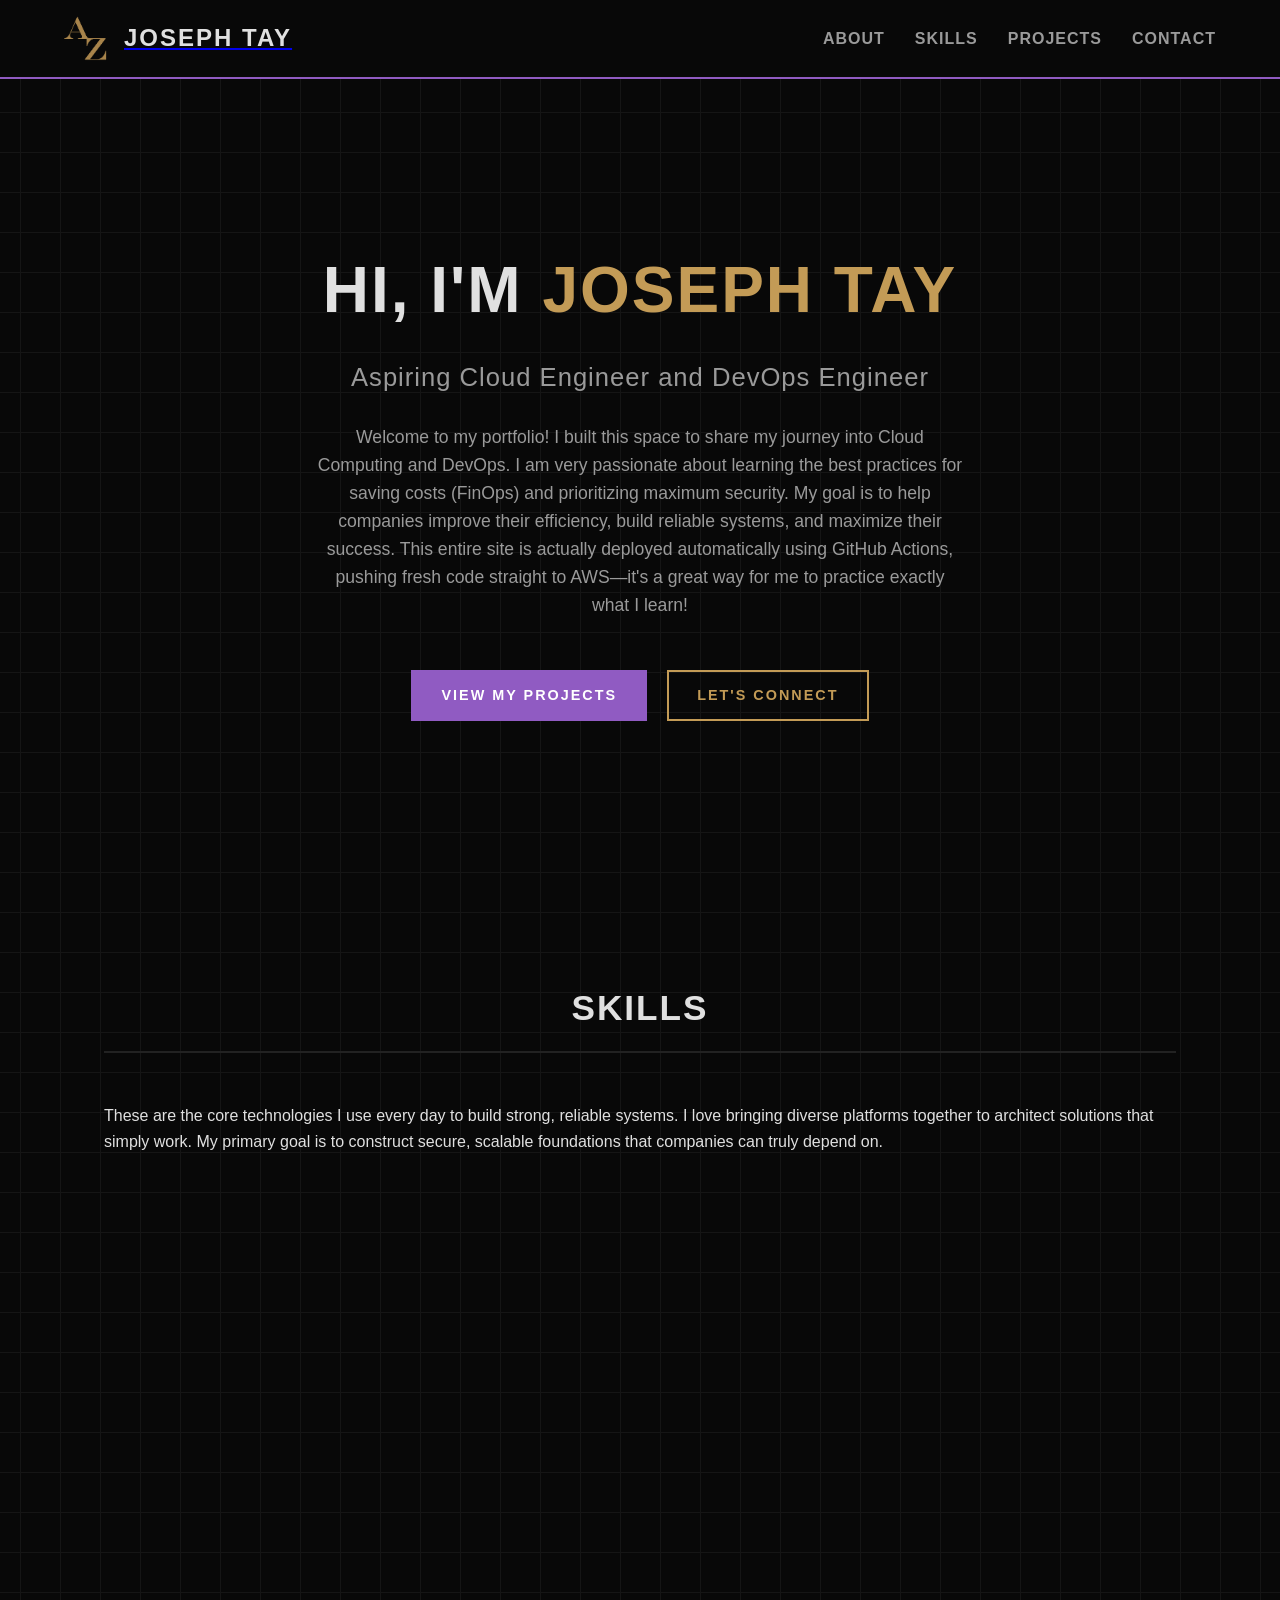
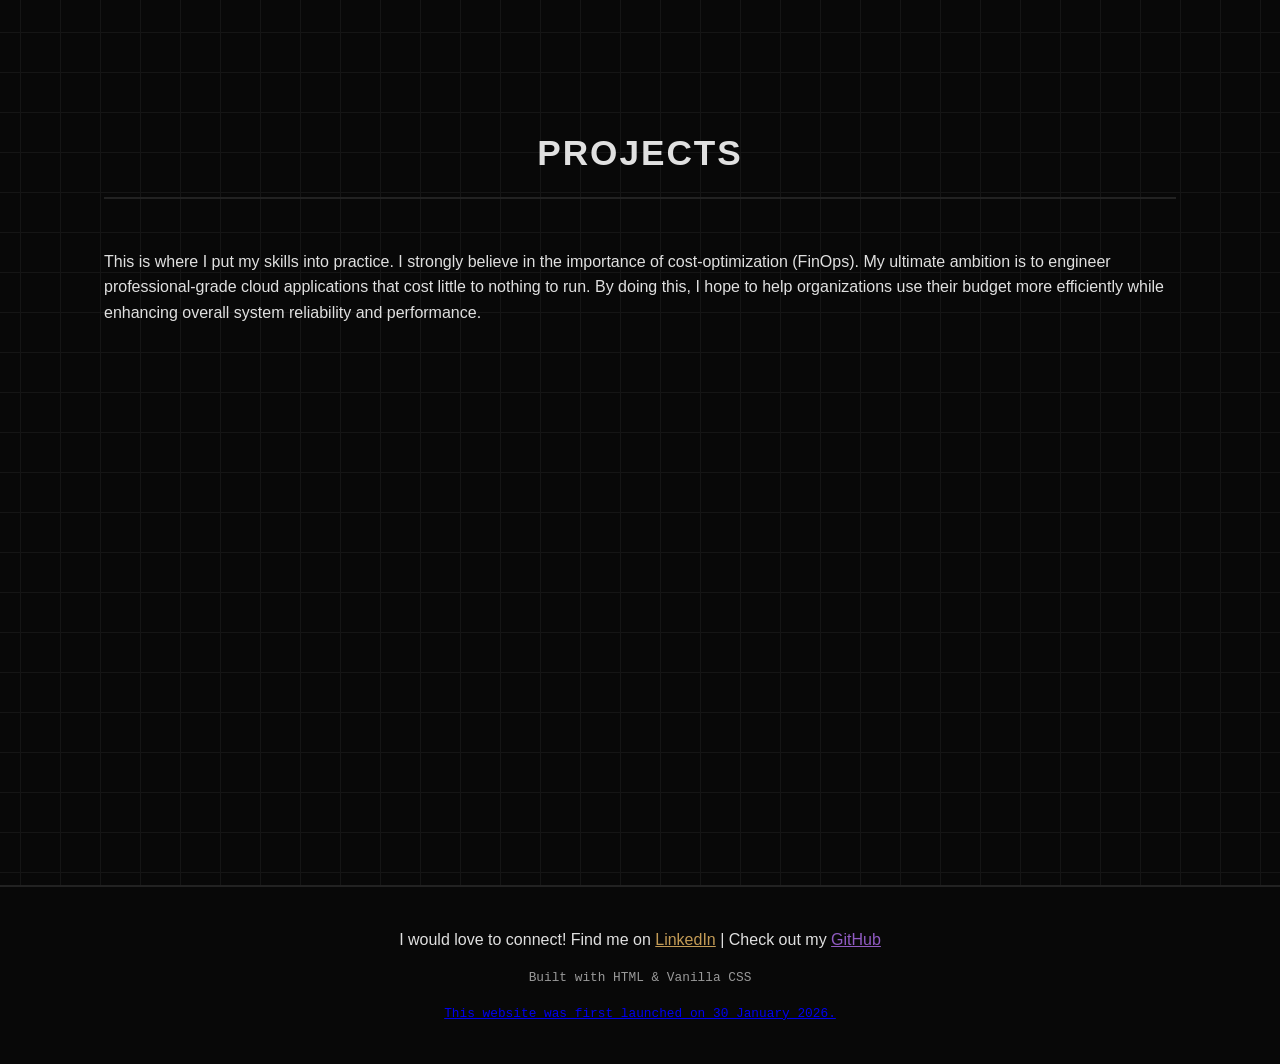
<file: index.html>
<!DOCTYPE html>
<html lang="en">

<head>
    <meta charset="UTF-8">
    <meta name="viewport" content="width=device-width, initial-scale=1.0">
    <title>Joseph Tay - Cloud Engineer & DevOps Portfolio</title>

    <!-- SEO Meta Tags -->
    <meta name="description"
        content="Joseph Tay's professional portfolio. Discover my journey into Cloud Computing, DevOps, AWS architecture, Terraform, and zero-cost serverless applications.">
    <meta name="keywords"
        content="Joseph Tay, Cloud Engineer, DevOps Engineer, AWS, Terraform, Docker, FinOps, Cloud Portfolio, Serverless, Automation">
    <meta name="author" content="Joseph Tay">

    <!-- Security Headers -->
    <meta http-equiv="Content-Security-Policy"
        content="default-src 'self'; script-src 'self'; style-src 'self' https://fonts.googleapis.com; font-src 'self' https://fonts.gstatic.com; img-src 'self' data:; connect-src 'none';">
    <meta http-equiv="X-Content-Type-Options" content="nosniff">
    <meta http-equiv="Referrer-Policy" content="strict-origin-when-cross-origin">

    <!-- Open Graph / Social -->
    <meta property="og:type" content="website">
    <meta property="og:title" content="Joseph Tay - Cloud Engineer & DevOps Portfolio">
    <meta property="og:description"
        content="Welcome to my professional portfolio. Discover my journey into Cloud Computing, DevOps, AWS, and zero cost architecture.">
    <meta property="og:site_name" content="Joseph Tay Portfolio">

    <!-- Twitter -->
    <meta name="twitter:card" content="summary_large_image">
    <meta name="twitter:title" content="Joseph Tay - Cloud Engineer Portfolio">
    <meta name="twitter:description"
        content="Explore my Cloud Engineering projects, AWS infrastructure, and Terraform deployments.">

    <link rel="icon" type="image/png" href="assets/AZ_Tay_Logo_New.png">
    <link href="https://fonts.googleapis.com/css2?family=Outfit:wght@300;400;600;700&display=swap" rel="stylesheet">
    <link rel="stylesheet" href="style.css">
</head>

<body>
    <header class="navbar">
        <a href="/" class="logo-container" style="text-decoration: none;">
            <img src="assets/AZ_Tay_Logo_New.png" alt="AZ Tay Logo" class="logo">
            <span class="logo-text">Joseph Tay</span>
        </a>
        <div class="menu-toggle" id="mobile-menu">
            <span class="bar"></span>
            <span class="bar"></span>
            <span class="bar"></span>
        </div>
        <nav>
            <ul class="nav-links" id="nav-links">
                <li><a href="#about" class="nav-item">About</a></li>
                <li><a href="#skills" class="nav-item">Skills</a></li>
                <li><a href="#projects" class="nav-item">Projects</a></li>
                <li><a href="https://www.linkedin.com/in/joseph-tay-az/" target="_blank" rel="noopener noreferrer"
                        class="nav-item">Contact</a>
                </li>
            </ul>
        </nav>
    </header>

    <main>
        <section id="about" class="hero">
            <h1>Hi, I'm <span class="accent-gold">Joseph Tay</span></h1>
            <h3>Aspiring Cloud Engineer and DevOps Engineer</h3>
            <p>Welcome to my portfolio! I built this space to share my journey into Cloud Computing and DevOps. I am
                very passionate about learning the best practices for saving costs (FinOps) and prioritizing maximum
                security.
                My goal is to help companies improve their efficiency, build reliable systems, and maximize their
                success. This entire site is actually deployed automatically using GitHub Actions, pushing fresh code
                straight to AWS—it's a great way for me to practice exactly what I learn!</p>
            <div class="btn-group">
                <a href="#projects" class="btn btn-primary">View My Projects</a>
                <a href="https://www.linkedin.com/in/joseph-tay-az/" target="_blank" rel="noopener noreferrer"
                    class="btn btn-secondary">Let's
                    Connect</a>
            </div>
        </section>

        <!-- SKILLS SECTION -->
        <section id="skills" class="content-section">
            <h2 class="section-title">Skills</h2>
            <p
                style="text-align: center; margin-bottom: 40px; color: var(--text-secondary); max-width: 800px; margin-left: auto; margin-right: auto;">
                These are the core technologies I use every day to build strong, reliable systems. I love bringing
                diverse platforms together to architect solutions that simply work. My primary goal is to construct
                secure, scalable foundations that companies can truly depend on.
            </p>
            <div class="skills-grid">
                <div class="skill-card hardware-box">
                    <div class="skill-icon">🔒</div>
                    <h3 class="skill-title">Security & Zero-Trust</h3>
                    <p class="skill-desc">I believe security should always come first. I love designing setups where
                        data stays safe by default, following strict "Zero-Trust" guidelines so you never have to worry
                        about the basics.</p>
                    <span class="badge badge-purple">FOUNDATION</span>
                </div>
                <div class="skill-card hardware-box">
                    <div class="skill-icon">⚙️</div>
                    <h3 class="skill-title">Infrastructure as Code (IaC)</h3>
                    <p class="skill-desc">I use Terraform to turn complex server setups into simple, readable code. This
                        means we can deploy entire systems with a single click, completely avoiding human errors and
                        saving tons of setup time.</p>
                    <span class="badge badge-gold">AUTOMATION</span>
                </div>
                <div class="skill-card hardware-box">
                    <div class="skill-icon" style="font-family: monospace; font-weight: bold;">>_</div>
                    <h3 class="skill-title">Linux & Automation</h3>
                    <p class="skill-desc">Linux is my primary engineering environment. I actively develop custom
                        Bash scripts to automate routine administrative tasks, like systematic backups and
                        environment provisioning. This saves a lot of time and lets me focus on solving more complex
                        problems instead of doing manual work.</p>
                    <span class="badge badge-grey">SYSTEMS</span>
                </div>
            </div>
        </section>

        <!-- PROJECTS SECTION -->
        <section id="projects" class="content-section">
            <h2 class="section-title">Projects</h2>
            <p
                style="text-align: center; margin-bottom: 40px; color: var(--text-secondary); max-width: 800px; margin-left: auto; margin-right: auto;">
                This is where I put my skills into practice. I strongly believe in the importance of cost-optimization
                (FinOps). My ultimate ambition is to engineer professional-grade cloud applications that cost little to
                nothing to run. By doing this, I hope to help organizations use their budget more efficiently while
                enhancing overall system reliability and performance.
            </p>
            <div class="projects-grid">
                <div class="project-card hardware-box cursor-pointer"
                    onclick="window.location.href='automatic-accountant-details.html'">
                    <span class="badge badge-gold" style="margin-top: 0; margin-bottom: 15px;">FINOPS</span>
                    <h3 class="project-title">The Automatic Accountant</h3>
                    <p class="project-desc">To solve the inefficiencies of manual data entry, I architected an
                        AWS-native solution to automate my calendar synchronization. Built using Docker and Terraform,
                        this serverless integration runs smoothly and reliably—entirely within the AWS Free Tier
                        limitations.</p>
                    <div class="tech-font" style="margin-top: 15px;">AWS | IaC</div>
                    <a href="automatic-accountant-details.html" class="btn btn-secondary"
                        style="margin-top: 20px; width: 100%; text-align: center;">Learn More &rarr;</a>
                </div>
                <div class="project-card hardware-box">
                    <span class="badge badge-purple" style="margin-top: 0; margin-bottom: 15px;">SYSTEMS</span>
                    <h3 class="project-title">Linux Automation Scripts</h3>
                    <p class="project-desc">A curated repository of personalized Bash scripts engineered to optimize my
                        workflow within Ubuntu. These scripts handle crucial background operations, like keeping
                        my local environment secure, properly backed up, and continually ready for action.</p>
                    <div class="tech-font" style="margin-top: 15px;">BASH | WSL</div>
                </div>
                <div class="project-card hardware-box">
                    <span class="badge badge-gold" style="margin-top: 0; margin-bottom: 15px;">DEVOPS</span>
                    <h3 class="project-title">Cloud Portfolio</h3>
                    <p class="project-desc">The infrastructure hosting this very portfolio. I configured a strong
                        continuous integration and continuous deployment (CI/CD) pipeline to guarantee that all source
                        code commits are automatically tested and published straight to AWS.</p>
                    <div class="tech-font" style="margin-top: 15px;">CI/CD | AWS</div>
                </div>
            </div>
        </section>
    </main>

    <footer>
        <p>I would love to connect! Find me on <a href="https://www.linkedin.com/in/joseph-tay-az/" target="_blank"
                rel="noopener noreferrer" class="accent-gold">LinkedIn</a> | Check out my <a
                href="https://github.com/galaxymeowaz" target="_blank" rel="noopener noreferrer"
                class="accent-purple">GitHub</a></p>
        <p class="footer-note">Built with HTML & Vanilla CSS</p>
        <p class="footer-note" style="margin-top: 5px;">
            <a href="assets/AZ_Tay_website_30_Jan_2026.png" target="_blank" rel="noopener noreferrer"
                style="color: var(--text-secondary); text-decoration: none; border-bottom: 1px dashed var(--text-secondary);">This
                website was first launched on 30 January 2026.</a>
        </p>
    </footer>

    <script src="script.js"></script>
</body>

</html>
</file>
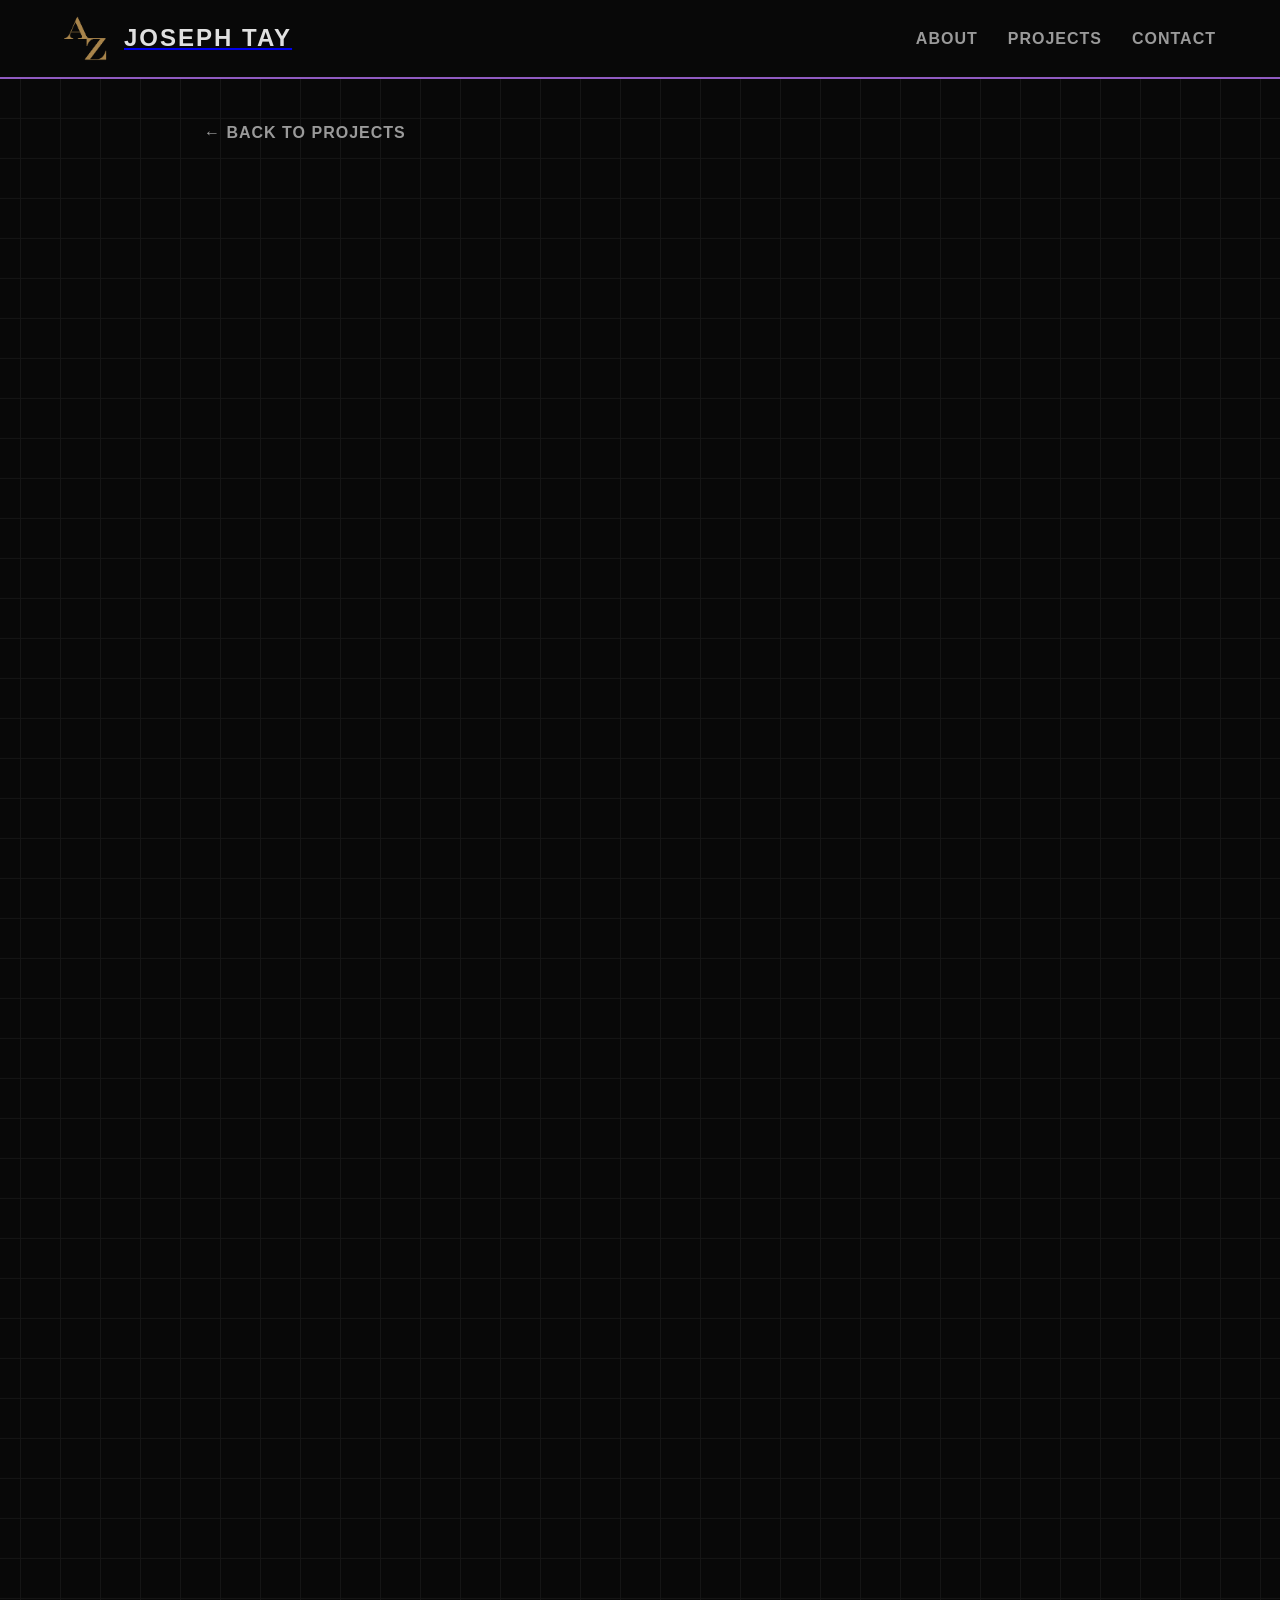
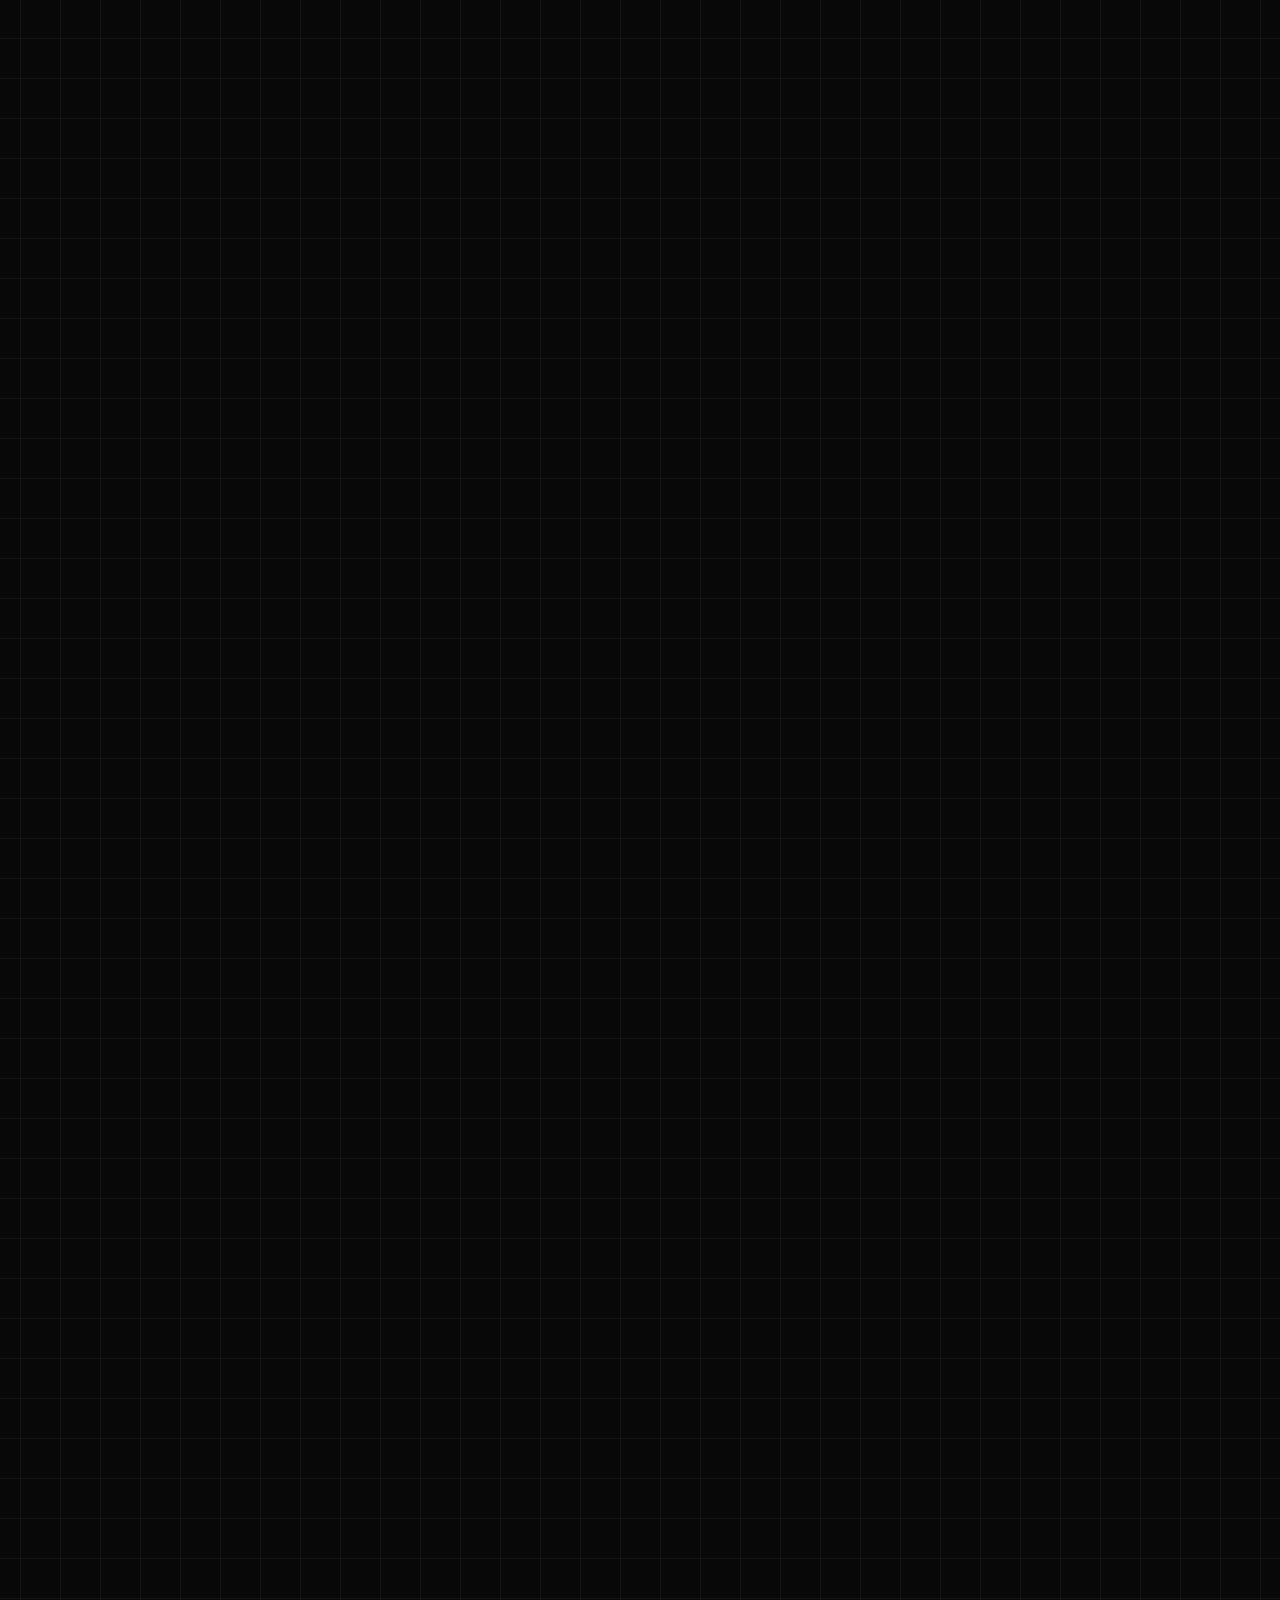
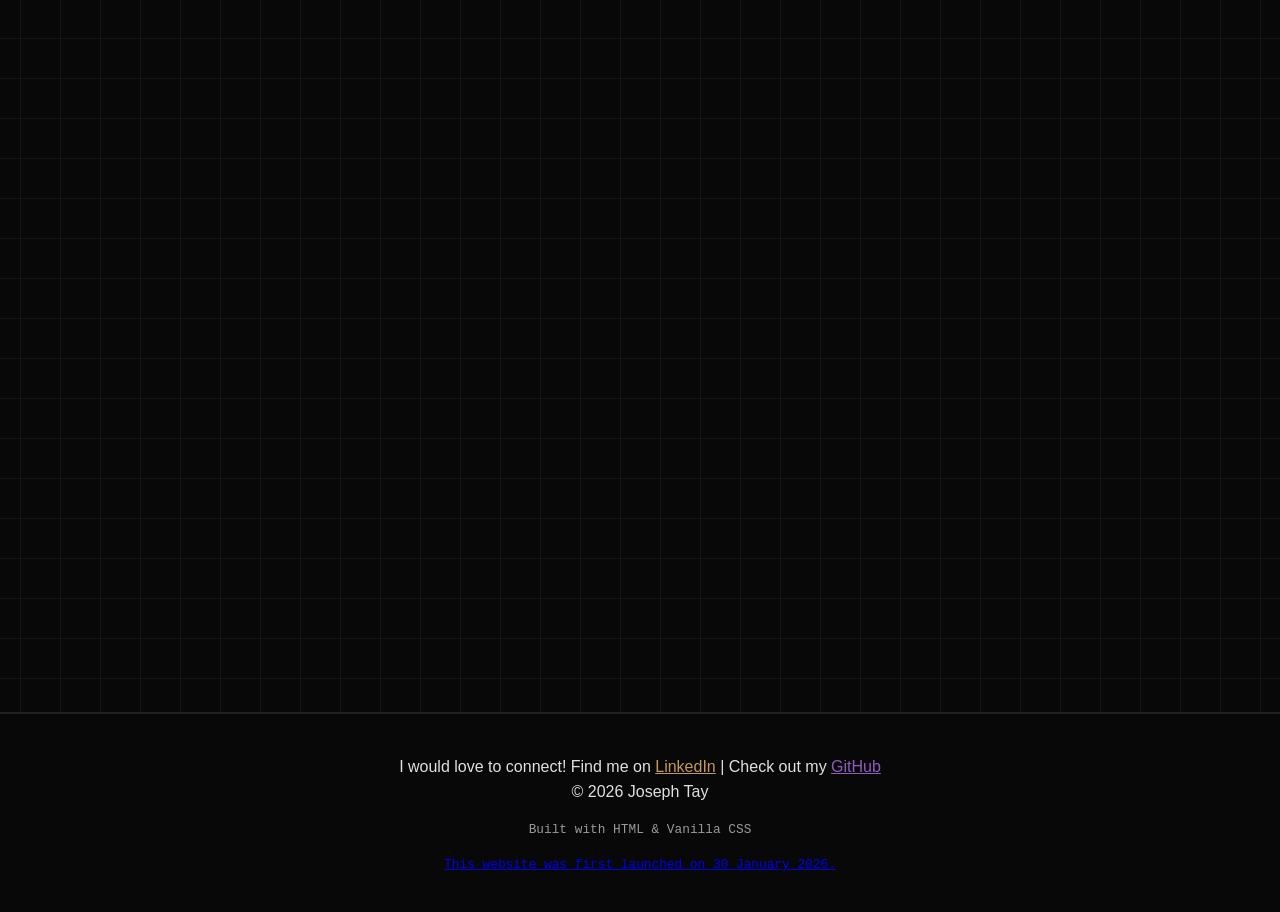
<file: automatic-accountant-details.html>
<!DOCTYPE html>
<html lang="en">

<head>
    <meta charset="UTF-8">
    <meta name="viewport" content="width=device-width, initial-scale=1.0">
    <title>The Automatic Accountant - Zero Cost AWS Data Pipeline</title>

    <!-- SEO Meta Tags -->
    <meta name="description"
        content="A fully serverless, zero-cost AWS data pipeline built with Terraform and Docker that automatically syncs Google Calendar to Google Sheets.">
    <meta name="keywords"
        content="AWS Lambda, Terraform, Infrastructure as Code, Docker, Python, Zero Trust Security, FinOps, Data Pipeline">
    <meta name="author" content="Joseph Tay">

    <!-- Security Headers -->
    <meta http-equiv="Content-Security-Policy"
        content="default-src 'self'; script-src 'self'; style-src 'self' https://fonts.googleapis.com; font-src 'self' https://fonts.gstatic.com; img-src 'self' data:; connect-src 'none';">
    <meta http-equiv="X-Content-Type-Options" content="nosniff">
    <meta http-equiv="Referrer-Policy" content="strict-origin-when-cross-origin">

    <!-- Open Graph / Social -->
    <meta property="og:type" content="article">
    <meta property="og:title" content="The Automatic Accountant - Zero Cost AWS Pipeline">
    <meta property="og:description"
        content="A fully serverless, zero-cost AWS data pipeline built with Terraform and Docker that automatically syncs Google Calendar to Google Sheets.">

    <link rel="icon" type="image/png" href="assets/AZ_Tay_Logo_New.png">
    <link href="https://fonts.googleapis.com/css2?family=Outfit:wght@300;400;600;700&display=swap" rel="stylesheet">
    <link rel="stylesheet" href="style.css">
</head>

<body>
    <header class="navbar">
        <a href="/" class="logo-container" style="text-decoration: none;">
            <img src="assets/AZ_Tay_Logo_New.png" alt="AZ Tay Logo" class="logo">
            <span class="logo-text">Joseph Tay</span>
        </a>
        <div class="menu-toggle" id="mobile-menu">
            <span class="bar"></span>
            <span class="bar"></span>
            <span class="bar"></span>
        </div>
        <nav>
            <ul class="nav-links" id="nav-links">
                <li><a href="/#about" class="nav-item">About</a></li>
                <li><a href="/#projects" class="nav-item">Projects</a></li>
                <li><a href="https://www.linkedin.com/in/joseph-tay-az/" target="_blank" rel="noopener noreferrer"
                        class="nav-item">Contact</a>
                </li>
            </ul>
        </nav>
    </header>

    <main class="details-page">
        <a href="/#projects" class="back-link">← Back to Projects</a>

        <div class="details-content" style="max-width: 1400px; width: 100%; margin: 0 auto;">

            <!-- Hero Header for Project -->
            <div class="hardware-box"
                style="padding: 40px; text-align: center; border-bottom: 3px solid var(--accent-gold); margin-bottom: 30px;">
                <span class="badge badge-gold" style="margin-bottom: 15px;">FINOPS & DEVOPS PROJECT</span>
                <h1 style="font-size: 3rem; text-transform: uppercase; letter-spacing: 2px; margin-bottom: 20px;">The
                    Automatic Accountant</h1>
                <p
                    style="font-size: 1.1rem; color: var(--text-secondary); max-width: 900px; margin: 0 auto; line-height: 1.8;">
                    I was spending too much time manually migrating my consulting appointments from Google Calendar to
                    Google Sheets. I originally planned to build this project on a Raspberry PI, but hardware prices
                    have
                    increased quite a bit. Plus, I wanted more hands-on experience working with Cloud projects
                    (specifically
                    learning how to work with Terraform and Docker). So, I decided to try building this pipeline using
                    AWS,
                    Lambda, Docker, Terraform, and Antigravity.
                </p>

                <div style="margin-top: 30px; display: flex; gap: 20px; justify-content: center; flex-wrap: wrap;">
                    <a href="https://github.com/galaxymeowaz/Cloud_Portfolio/tree/main/automatic-accountant/"
                        class="btn btn-secondary" target="_blank" rel="noopener noreferrer"
                        style="padding: 10px 20px;">View Repository</a>
                    <a href="automatic-accountant-setup.html" class="btn btn-primary" style="padding: 10px 20px;">Read
                        Setup Guide</a>
                </div>
            </div>

            <!-- 1-Column Grid for Motivation & Security stacked -->
            <div style="display: grid; grid-template-columns: 1fr; gap: 30px; margin-bottom: 30px;">

                <!-- Security Card -->
                <div class="hardware-box" style="padding: 30px;">
                    <h2
                        style="font-size: 1.5rem; color: var(--accent-purple); margin-bottom: 15px; border-bottom: 1px solid #333; padding-bottom: 10px;">
                        Security & Strategy</h2>
                    <p style="color: var(--text-secondary); line-height: 1.7;">
                        This is my very first major project. I tried hard to do my own research while also learning more
                        about strict zero-trust security principles. There might still be a few bugs, but I am crossing
                        my fingers there won't be!
                    </p>
                    <p style="color: var(--text-secondary); line-height: 1.7; margin-top: 15px;">
                        During the development process, I occasionally used AI as a research tool to help improve my
                        coding
                        efficiency. However, I made sure to actively learn the core concepts, especially regarding the
                        Cloud provisioning sections.
                        I allowed the AI to help write the bulk of the logic, but I tried my absolute best to study the
                        mechanics along the way.
                        I believe in using AI as a teacher, not as something to just do all the work for me.
                    </p>
                </div>

                <!-- FinOps Card -->
                <div class="hardware-box" style="padding: 30px;">
                    <h2
                        style="font-size: 1.5rem; color: var(--accent-gold); margin-bottom: 15px; border-bottom: 1px solid #333; padding-bottom: 10px;">
                        Zero-Cost Objective</h2>
                    <p style="color: var(--text-secondary); line-height: 1.7;">
                        While working on this pipeline, I was determined to keep it at zero cost since it's a personal
                        project. When I enter the job market, I want to be able to architect systems that save companies
                        as much money as possible while staying completely secure. Like I mentioned, there might still
                        be
                        some minor flaws as I am very new to this field, and I would gladly appreciate any feedback on
                        my approach!
                    </p>
                    <p style="color: var(--text-secondary); line-height: 1.7; margin-top: 15px;">
                        I structured everything securely using Terraform to provision the AWS resources (Lambda,
                        EventBridge, IAM, ECR, etc.) cleanly.
                    </p>
                </div>

            </div>

            <!-- Problems and Solutions Section -->
            <div class="hardware-box"
                style="padding: 40px; margin-bottom: 30px; border-left: 4px solid var(--accent-purple);">
                <h2
                    style="font-size: 2rem; margin-bottom: 20px; color: var(--text-primary); border-left: none; padding-left: 0;">
                    Problems Faced & the Best Practices</h2>
                <div style="color: var(--text-secondary); line-height: 1.7;">
                    <p>During the development of this serverless pipeline, I encountered several engineering challenges
                        that required strict adherence to AWS Cloud Best Practices to overcome completely:</p>

                    <h4 style="color: var(--accent-gold); margin-top: 25px; margin-bottom: 10px; font-size: 1.2rem;">1.
                        Authorization & Identity Management</h4>
                    <p><strong>The Challenge:</strong> Establishing a secure connection between my AWS automation and
                        Google APIs without hardcoding sensitive OAuth tokens directly into the application code.</p>
                    <p><strong>The Solution:</strong> I adopted the Principle of Least Privilege by isolating all Google
                        authentication tokens within the <strong>AWS Systems Manager Parameter Store</strong>. The
                        Lambda execution role was explicitly granted <code
                            style="color: var(--accent-purple);">ssm:GetParameter</code> access only to the exact
                        securely encrypted tokens it needed, ensuring zero credential leakage.</p>

                    <h4 style="color: var(--accent-gold); margin-top: 25px; margin-bottom: 10px; font-size: 1.2rem;">2.
                        Deployment Size Limitations</h4>
                    <p><strong>The Challenge:</strong> Standard AWS Lambda environments have a deployment package size
                        limit (50MB zipped), but the required Google API Python libraries exceeded this when bundled
                        traditionally.</p>
                    <p><strong>The Solution:</strong> Rather than forcing a massive zip file, I re-architected the
                        deployment strategy to use <strong>Docker Container Images via AWS ECR</strong>. By packaging
                        the runtime and all dependencies into a streamlined Docker container, I circumvented the layer
                        limits completely while also ensuring the environment remained identical between my local WSL
                        machine and the cloud.</p>

                    <h4 style="color: var(--accent-gold); margin-top: 25px; margin-bottom: 10px; font-size: 1.2rem;">3.
                        Cold Start & Zero-Cost Constraints</h4>
                    <p><strong>The Challenge:</strong> Guaranteeing the pipeline stayed entirely within the Free Tier
                        limits meant avoiding any always-on compute instances (like EC2 or RDS) that might accumulate
                        passive billing charges.</p>
                    <p><strong>The Solution:</strong> I transitioned strictly to a Serverless Event-Driven architecture
                        using <strong>AWS EventBridge</strong>. By triggering the execution via a serverless cron job,
                        compute power is only spun up exactly when my calendar needs synchronizing once a day, resulting
                        in absolute zero passive computational cost.</p>
                </div>
            </div>

            <!-- Terraform IaC Section Formatting -->
            <div class="hardware-box"
                style="padding: 40px; margin-bottom: 30px; border-left: 4px solid var(--accent-gold);">
                <h2 style="font-size: 2rem; margin-bottom: 20px;">Infrastructure as Code Documentation</h2>
                <div style="display: grid; grid-template-columns: 1fr; gap: 20px;">
                    <div style="color: var(--text-secondary); line-height: 1.7;">
                        <p>To ensure this deployment is completely reproducible with no manual clicks, I relied heavily
                            on Terraform to provision the cloud architecture. Terraform code is written in HashiCorp
                            Configuration Language (HCL),
                            which is highly declarative and easy to read.</p>
                        <p style="margin-top: 15px;">For instance, to trigger the AWS Lambda automatically every single
                            day, an AWS
                            EventBridge cron job is used. The proper way to code this connection requires
                            separating the timing schedule from the target mapping. The <code
                                style="color: var(--accent-purple);">aws_cloudwatch_event_rule</code> resource dictates
                            the execution time, while the <code
                                style="color: var(--accent-purple);">aws_cloudwatch_event_target</code> bonds that
                            schedule to our specific Lambda ARN. Finally, a strict Identity and Access Management (IAM)
                            <code style="color: var(--accent-purple);">aws_lambda_permission</code> block is required to
                            securely validate EventBridge's authority to actually invoke the function.
                        </p>
                    </div>

                    <pre
                        style="background: #080808; padding: 20px; border: 1px solid #333; overflow-x: auto; border-radius: 0; margin-top: 10px;"><code class="tech-font" style="color: #e0e0e0;"># --- EventBridge Target for Ledger Sync ---
resource "aws_cloudwatch_event_rule" "daily_ledger_sync" {
  name                = "daily_ledger_sync_rule"
  description         = "Trigger Ledger Sync Lambda daily"
  schedule_expression = "rate(1 day)"
}

resource "aws_cloudwatch_event_target" "ledger_sync_target" {
  rule      = aws_cloudwatch_event_rule.daily_ledger_sync.name
  target_id = "LedgerSyncLambdaTarget"
  arn       = aws_lambda_function.ledger_sync.arn
}

resource "aws_lambda_permission" "allow_eventbridge" {
  statement_id  = "AllowExecutionFromEventBridge"
  action        = "lambda:InvokeFunction"
  function_name = aws_lambda_function.ledger_sync.function_name
  principal     = "events.amazonaws.com"
  source_arn    = aws_cloudwatch_event_rule.daily_ledger_sync.arn
}</code></pre>
                </div>
            </div>

            <!-- Technologies Grid instead of just bullet points -->
            <div style="margin-bottom: 20px;">
                <h2 style="font-size: 1.8rem; text-align: center; margin-bottom: 30px; text-transform: uppercase;">
                    Technical Stack</h2>
                <div
                    style="display: grid; grid-template-columns: repeat(auto-fit, minmax(220px, 1fr)); gap: 20px; text-align: center;">
                    <div class="hardware-box" style="padding: 20px; border-bottom: 2px solid var(--accent-gold);">
                        <div style="font-size: 2rem; margin-bottom: 10px;">☁️</div>
                        <h4 style="color: var(--text-primary); text-transform: uppercase; letter-spacing: 1px;">Cloud
                            Environment</h4>
                        <p style="color: var(--text-secondary); font-size: 0.9rem; margin-top: 10px;" class="tech-font">
                            AWS Lambda<br>EventBridge, IAM<br>ECR, Cloudwatch</p>
                    </div>
                    <div class="hardware-box" style="padding: 20px; border-bottom: 2px solid var(--accent-purple);">
                        <div style="font-size: 2rem; margin-bottom: 10px;">🔒</div>
                        <h4 style="color: var(--text-primary); text-transform: uppercase; letter-spacing: 1px;">IaC &
                            Security</h4>
                        <p style="color: var(--text-secondary); font-size: 0.9rem; margin-top: 10px;" class="tech-font">
                            Terraform<br>tfsec</p>
                    </div>
                    <div class="hardware-box" style="padding: 20px; border-bottom: 2px solid var(--text-secondary);">
                        <div style="font-size: 2rem; margin-bottom: 10px;">📦</div>
                        <h4 style="color: var(--text-primary); text-transform: uppercase; letter-spacing: 1px;">Runtime
                        </h4>
                        <p style="color: var(--text-secondary); font-size: 0.9rem; margin-top: 10px;" class="tech-font">
                            Python 3.9<br>Docker</p>
                    </div>
                    <div class="hardware-box" style="padding: 20px; border-bottom: 2px solid var(--accent-gold);">
                        <div style="font-size: 2rem; margin-bottom: 10px;">🔌</div>
                        <h4 style="color: var(--text-primary); text-transform: uppercase; letter-spacing: 1px;">
                            Integrations (APIs)</h4>
                        <p style="color: var(--text-secondary); font-size: 0.9rem; margin-top: 10px;" class="tech-font">
                            Google Calendar REST<br>Google Sheets API</p>
                    </div>
                </div>
            </div>

        </div>
    </main>

    <footer>
        <p>I would love to connect! Find me on <a href="https://www.linkedin.com/in/joseph-tay-az/" target="_blank"
                rel="noopener noreferrer" class="accent-gold">LinkedIn</a> | Check out my <a
                href="https://github.com/galaxymeowaz" target="_blank" rel="noopener noreferrer"
                class="accent-purple">GitHub</a></p>
        <p>&copy; 2026 Joseph Tay</p>
        <p class="footer-note">Built with HTML & Vanilla CSS</p>
        <p class="footer-note" style="margin-top: 5px;">
            <a href="assets/AZ_Tay_website_30_Jan_2026.png" target="_blank" rel="noopener noreferrer"
                style="color: var(--text-secondary); text-decoration: none; border-bottom: 1px dashed var(--text-secondary);">This
                website was first launched on 30 January 2026.</a>
        </p>
    </footer>

    <script src="script.js"></script>
</body>

</html>
</file>
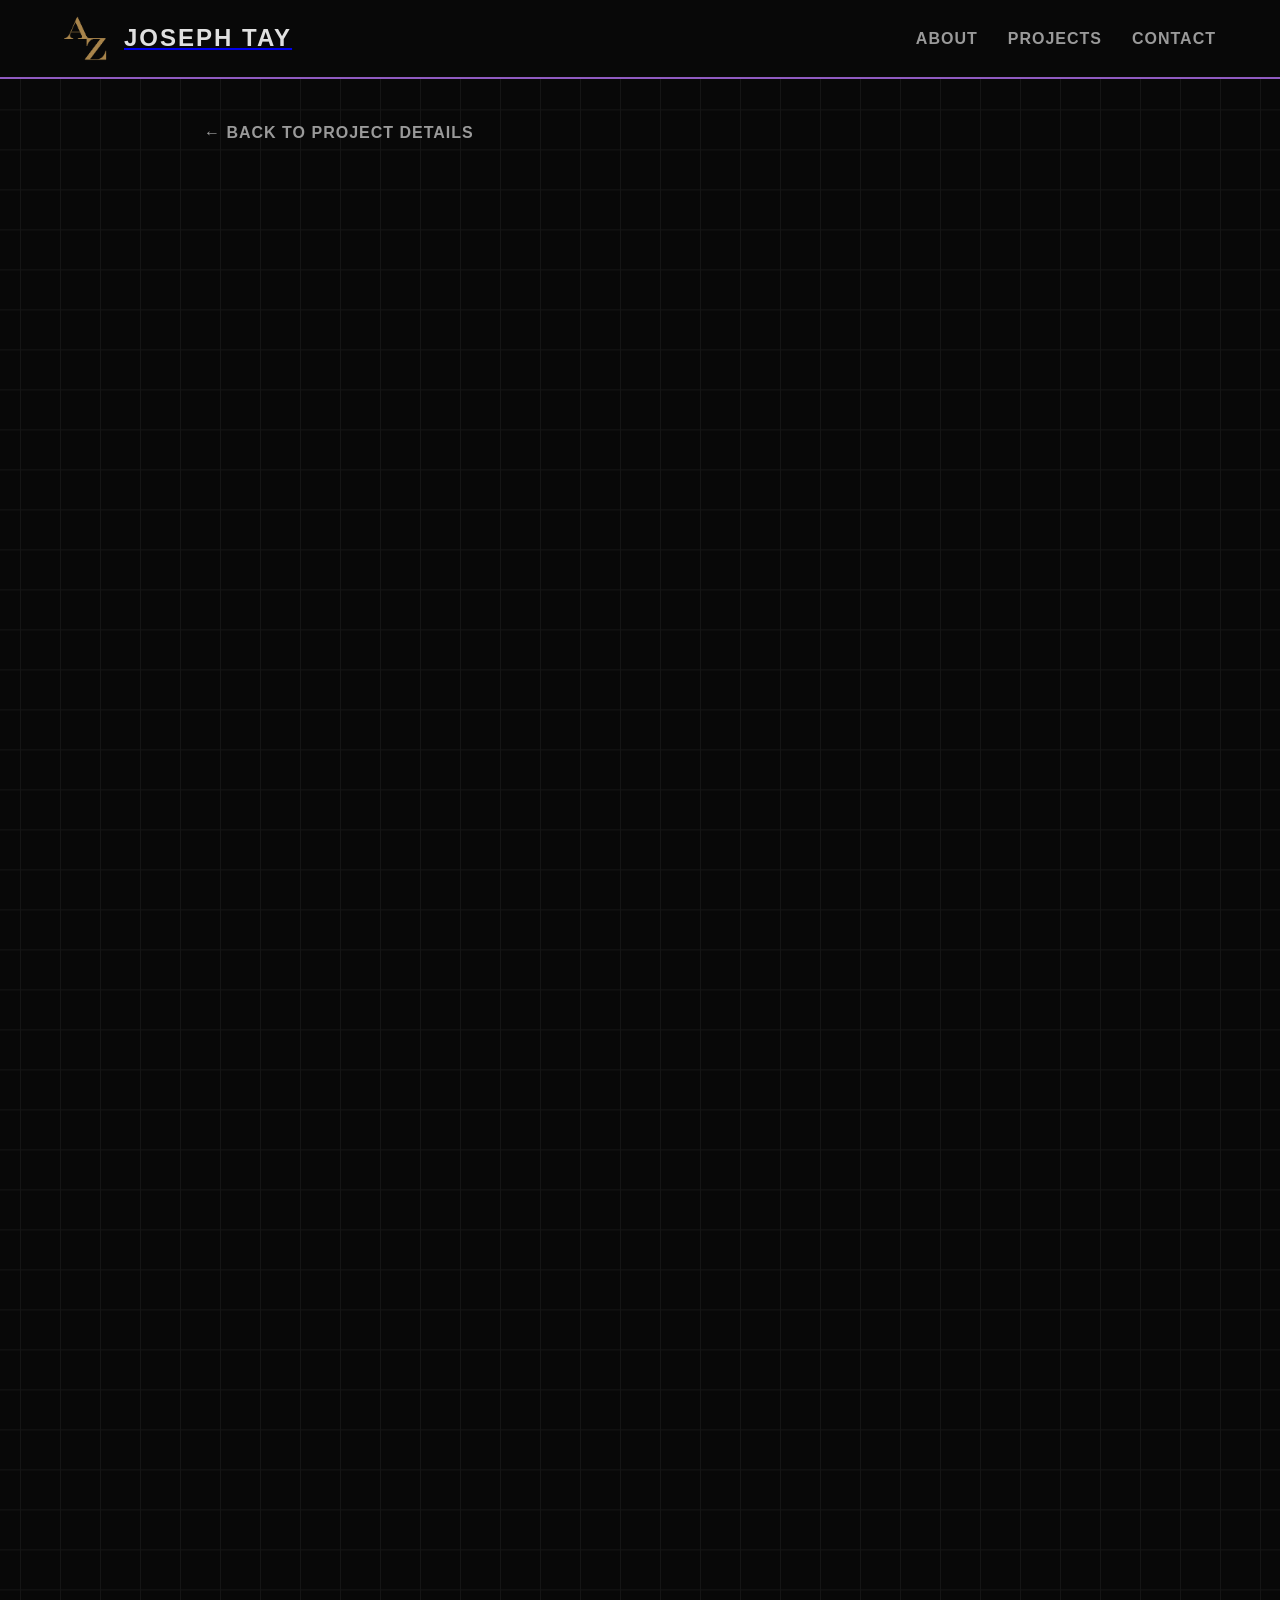
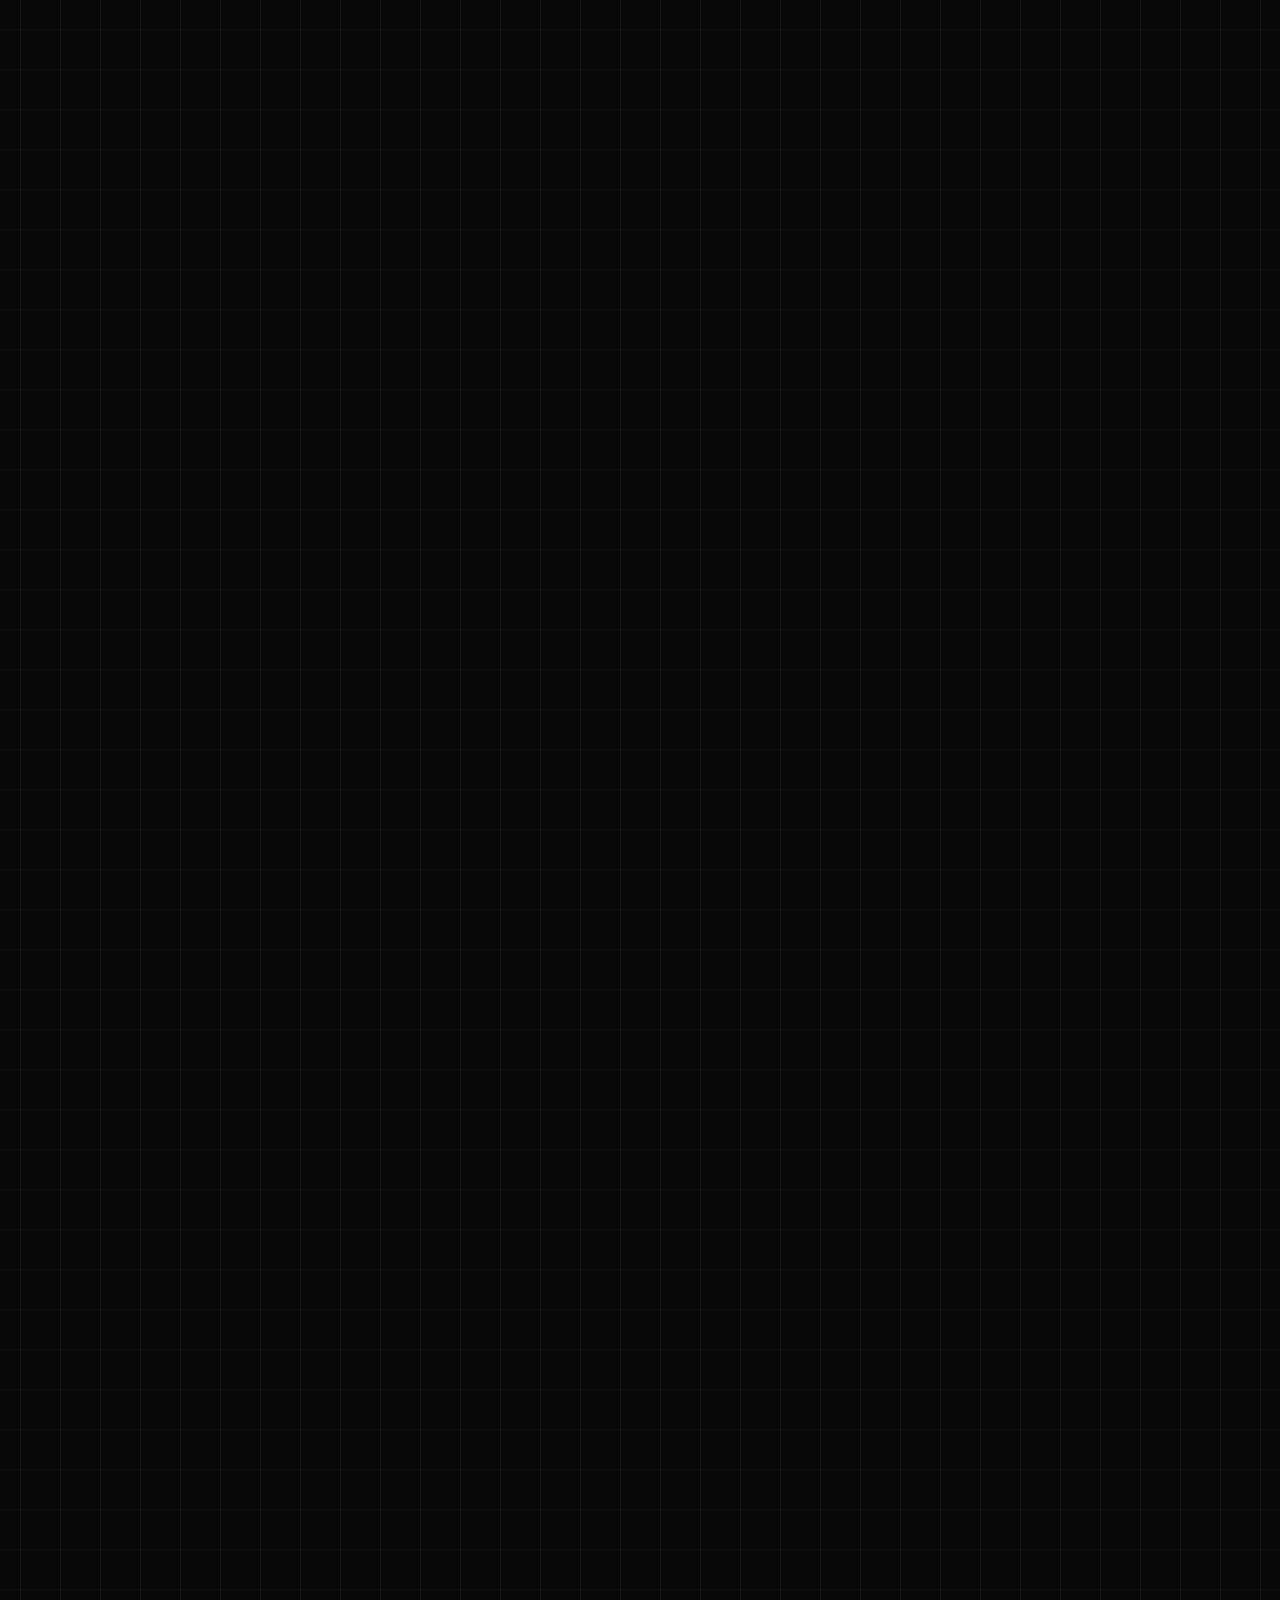
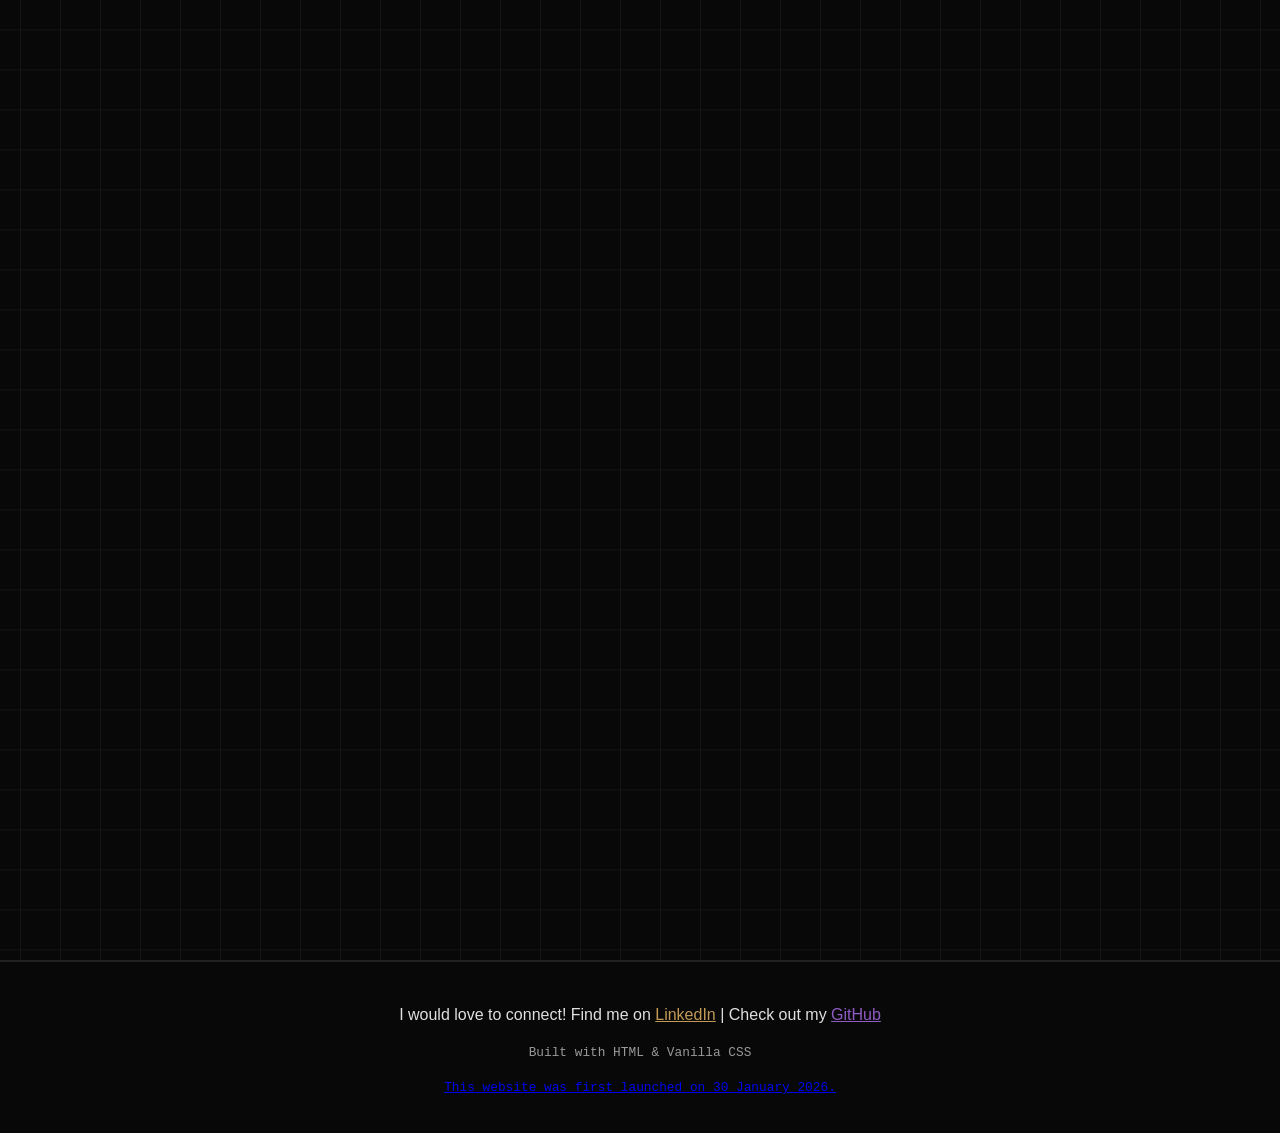
<file: automatic-accountant-setup.html>
<!DOCTYPE html>
<html lang="en">

<head>
    <meta charset="UTF-8">
    <meta name="viewport" content="width=device-width, initial-scale=1.0">
    <title>Automatic Accountant Setup - Cloud & DevOps FinOps Architecture</title>

    <!-- SEO Meta Tags -->
    <meta name="description"
        content="The ultimate setup guide for the Automatic Accountant zero-cost serverless architecture. Learn how to deploy AWS EventBridge, Lambda, and Terraform easily.">
    <meta name="keywords"
        content="AWS, Terraform Setup, Google Cloud, FinOps, Docker, Serverless Portfolio Project, Identity and Access Management">
    <meta name="author" content="Joseph Tay">

    <!-- Security Headers -->
    <meta http-equiv="Content-Security-Policy"
        content="default-src 'self'; script-src 'self'; style-src 'self' https://fonts.googleapis.com; font-src 'self' https://fonts.gstatic.com; img-src 'self' data:; connect-src 'none';">
    <meta http-equiv="X-Content-Type-Options" content="nosniff">
    <meta http-equiv="Referrer-Policy" content="strict-origin-when-cross-origin">

    <!-- Open Graph / Social -->
    <meta property="og:type" content="article">
    <meta property="og:title" content="Automatic Accountant Setup - Cloud & DevOps Architecture">
    <meta property="og:description"
        content="The ultimate setup guide for the Automatic Accountant zero-cost serverless architecture. Learn how to deploy AWS EventBridge, Lambda, and Terraform easily.">

    <link rel="icon" type="image/png" href="assets/AZ_Tay_Logo_New.png">
    <link href="https://fonts.googleapis.com/css2?family=Outfit:wght@300;400;600;700&display=swap" rel="stylesheet">
    <link rel="stylesheet" href="style.css">
</head>

<body>
    <header class="navbar">
        <a href="/" class="logo-container" style="text-decoration: none;">
            <img src="assets/AZ_Tay_Logo_New.png" alt="AZ Tay Logo" class="logo">
            <span class="logo-text">Joseph Tay</span>
        </a>
        <div class="menu-toggle" id="mobile-menu">
            <span class="bar"></span>
            <span class="bar"></span>
            <span class="bar"></span>
        </div>
        <nav>
            <ul class="nav-links" id="nav-links">
                <li><a href="/#about" class="nav-item">About</a></li>
                <li><a href="/#projects" class="nav-item">Projects</a></li>
                <li><a href="https://www.linkedin.com/in/joseph-tay-az/" target="_blank" rel="noopener noreferrer"
                        class="nav-item">Contact</a>
                </li>
            </ul>
        </nav>
    </header>

    <main class="details-page">
        <a href="automatic-accountant-details.html" class="back-link">← Back to Project Details</a>

        <div class="details-content hardware-box reveal-item" style="max-width: 900px;">
            <h1>Automatic Accountant: Ultimate Setup Guide</h1>
            <p style="font-size: 0.9rem; margin-top: -15px; margin-bottom: 30px;"><em>Created by Joseph Tay | Licensed
                    under the MIT License.</em></p>

            <p>This comprehensive guide serves as a manual for setting up the <strong>Automatic Accountant</strong>
                pipeline from scratch. When transitioning from a dummy test account to actual business accounts, follow
                these sequential steps to establish the required Cloud APIs, connect the environment variables, and
                deploy the infrastructure to AWS.</p>

            <h2>🛠️ Prerequisites</h2>
            <p>Before proceeding, ensure the following tools are present in your development environment:</p>
            <ol style="margin-bottom: 25px; padding-left: 20px; color: var(--text-secondary);">
                <li style="margin-bottom: 15px;"><strong>Python 3.9+:</strong> The core runtime language.</li>
                <li style="margin-bottom: 15px;"><strong>Docker:</strong> Containerizes the application for identical
                    local and cloud execution.</li>
                <li style="margin-bottom: 15px;"><strong>Terraform:</strong> Infrastructure as Code (IaC) tool utilized
                    to automatically provision cloud servers by reading the <code>main.tf</code> configuration.</li>
                <li style="margin-bottom: 15px;"><strong>AWS CLI:</strong> Enables secure terminal communication with
                    Amazon Web Services.</li>
                <li style="margin-bottom: 15px;"><strong>Git/VSCode:</strong> For modifying source code and environment
                    variable (.env) configurations.</li>
            </ol>

            <hr style="border: none; border-top: 1px solid #333; margin: 40px 0;">

            <h2>📌 Phase 1: Google Cloud Platform (GCP) Setup</h2>
            <p>To grant the application required access to Google Calendar and Google Sheets without exposing a personal
                password, a secure "Service Account" (Robot User) must be created within the Google Cloud Platform.</p>

            <h3 style="color: var(--accent-gold); margin-top: 25px;">Step 1.1: Project Initialization</h3>
            <ul style="padding-left: 20px; color: var(--text-secondary);">
                <li>Navigate to the Google Cloud Console.</li>
                <li>Select the <strong>Project Dropdown</strong> (top left) and click <strong>New Project</strong>.</li>
                <li>Assign the name <code>Automatic Accountant</code> and select <strong>Create</strong>.</li>
            </ul>

            <h3 style="color: var(--accent-gold); margin-top: 25px;">Step 1.2: API Enablement</h3>
            <ul style="padding-left: 20px; color: var(--text-secondary);">
                <li>In the sidebar, select <strong>APIs & Services > Library</strong>.</li>
                <li>Search for and <strong>Enable</strong> both the <strong>Google Calendar API</strong> and the
                    <strong>Google Sheets API</strong>.
                </li>
            </ul>

            <h3 style="color: var(--accent-gold); margin-top: 25px;">Step 1.3: Service Account Generation</h3>
            <ul style="padding-left: 20px; color: var(--text-secondary); margin-bottom: 20px;">
                <li>Navigate to <strong>APIs & Services > Credentials</strong>.</li>
                <li>Select <strong>+ CREATE CREDENTIALS > Service account</strong>.</li>
                <li>Name the account "Billing Robot" and assign the <strong>Basic > Editor</strong> role.</li>
                <li>Copy the generated Service Account email address.</li>
            </ul>

            <h3 style="color: var(--accent-gold); margin-top: 25px;">Step 1.4: Credential Extraction</h3>
            <ul style="padding-left: 20px; color: var(--text-secondary); margin-bottom: 30px;">
                <li>Under the Service Account details, navigate to the <strong>KEYS</strong> tab.</li>
                <li>Select <strong>ADD KEY > Create new key > JSON</strong>.</li>
                <li>Relocate the downloaded file into the <code>automatic-accountant</code> project directory and rename
                    it precisely to <code>credentials.json</code>.</li>
            </ul>

            <hr style="border: none; border-top: 1px solid #333; margin: 40px 0;">

            <h2>📌 Phase 2: Integration Configuration</h2>

            <h3 style="color: var(--accent-gold); margin-top: 25px;">Step 2.1: Authorization</h3>
            <p>Google enforces strict privacy defaults. The service account requires explicit invitations to access the
                necessary files.</p>
            <ul style="padding-left: 20px; color: var(--text-secondary);">
                <li>In <strong>Google Calendar</strong>, navigate to "Settings and sharing", add the service account
                    email, and grant "See all event details" permission.</li>
                <li>In <strong>Google Sheets</strong>, click the "Share" button and invite the service account email as
                    an "Editor".</li>
            </ul>

            <h3 style="color: var(--accent-gold); margin-top: 25px;">Step 2.2: Identifying Unique IDs</h3>
            <ul style="padding-left: 20px; color: var(--text-secondary);">
                <li><strong>Calendar ID:</strong> Located in Calendar "Settings". Typically formatted as
                    <code>c_xyz...@group.calendar.google.com</code>.
                </li>
                <li><strong>Spreadsheet ID:</strong> Extracted from the Sheet's URL (the string directly following
                    <code>/d/</code>).
                </li>
            </ul>

            <h3 style="color: var(--accent-gold); margin-top: 25px;">Step 2.3: Data Structure Formatting</h3>
            <p>The target Google Sheet must contain the following exact headers in Row 1 (A1 to G1) to parse incoming
                matrix data correctly:</p>
            <ul style="padding-left: 20px; color: var(--text-secondary);">
                <li><code>Event Date</code> | <code>Client</code> | <code>Service</code> | <code>Amount Owed</code> |
                    <code>Status</code> | <code>Payment Received Date</code> | <code>Comments (Manual Entry)</code>
                </li>
            </ul>

            <h3 style="color: var(--accent-gold); margin-top: 25px;">Step 2.4: Event Syntax Standards</h3>
            <p>When scheduling, the logic evaluates the <strong>Event Title</strong> utilizing strict formatting rules:
            </p>
            <p><code>Client Name [$Rate] - Service Type</code></p>
            <ul style="padding-left: 20px; color: var(--text-secondary);">
                <li><strong>Dynamic Rates:</strong> Encapsulate precise rates within brackets or parentheses (e.g.,
                    <code>[$250]</code>). If omitted, the system falls back to the .env <code>HOURLY_RATE</code>.
                </li>
                <li><strong>Service Type:</strong> Delimit with a hyphen (e.g., <code>- Consulting</code>).</li>
                <li><strong>Time Bounds:</strong> "All-Day" events are incompatible; explicit start and end times are
                    required for duration-based calculations.</li>
            </ul>

            <hr style="border: none; border-top: 1px solid #333; margin: 40px 0;">

            <h2>📌 Phase 3: Amazon Web Services (AWS) Provisioning</h2>
            <p>AWS serves as the execution layer. To maintain security, an Identity and Access Management (IAM) User
                must be provisioned following strict "Least Privilege" protocols.</p>

            <h3 style="color: var(--accent-gold); margin-top: 25px;">Step 3.1 & 3.2: Terraform Deployment Identity</h3>
            <p>Create an IAM User specifically for Terraform execution (e.g., <code>terraform-admin</code>), providing
                CLI access exclusively. Attach a custom JSON policy that singularly permits Lambda, EventBridge, ECR,
                and local IAM Role creation, explicitly preventing account-wide escalation commands.</p>

            <hr style="border: none; border-top: 1px solid #333; margin: 40px 0;">

            <h2>📌 Phase 4 & 5: Environment Variables & Deployment</h2>

            <p>Construct the <code>.env</code> file within the root directory utilizing the compiled IDs and Keys:</p>
            <pre
                style="background: #080808; padding: 15px; border-left: 2px solid var(--accent-purple); overflow-x: auto; margin-bottom: 20px;"><code class="tech-font" style="color: #e0e0e0;">GOOGLE_SHEETS_SPREADSHEET_ID=1BxiMVs0X_xxxxxxxxxxxxxxxxxxx
AWS_ACCESS_KEY_ID=AKIA...
AWS_SECRET_ACCESS_KEY=skJhg...
HOURLY_RATE=150
CALENDAR_ID=c_xyz123@group.calendar.google.com
SYNC_DAYS_BACK=1</code></pre>

            <h3 style="color: var(--accent-gold); margin-top: 25px;">Final Execution</h3>
            <p>1. Validate logic locally utilizing <code>./test_locally.sh</code>.</p>
            <p>2. Provision the AWS infrastructure using Terraform:</p>
            <pre
                style="background: #080808; padding: 15px; border-left: 2px solid var(--accent-gold); overflow-x: auto; margin-bottom: 20px;"><code class="tech-font" style="color: #e0e0e0;">terraform init
terraform plan
terraform apply</code></pre>

            <p>3. Authenticate Docker with AWS, build the image (enforcing AMD64 architecture for cloud compatibility),
                and push the container to the newly provisioned Elastic Container Registry (ECR).</p>
            <p><em>The system is now fully automated via AWS EventBridge.</em></p>

            <hr style="border: none; border-top: 1px solid #333; margin: 40px 0;">

            <h2>📌 Phase 6: Infrastructure Teardown</h2>
            <p>To systematically eradicate the architecture and prevent any potential Free Tier billing overages:</p>
            <ol style="margin-bottom: 25px; padding-left: 20px; color: var(--text-secondary);">
                <li style="margin-bottom: 10px;">Navigate to the AWS Console (ECR) and manually delete all hosted Docker
                    images (Terraform will abort destruction if images remain).</li>
                <li style="margin-bottom: 10px;">Execute <code>terraform destroy</code> within the project directory to
                    dismantle all connected CloudWatch rules, IAM profiles, and Lambda containers.</li>
            </ol>

        </div>
    </main>

    <footer>
        <p>I would love to connect! Find me on <a href="https://www.linkedin.com/in/joseph-tay-az/" target="_blank"
                rel="noopener noreferrer" class="accent-gold">LinkedIn</a> | Check out my <a
                href="https://github.com/galaxymeowaz" target="_blank" rel="noopener noreferrer"
                class="accent-purple">GitHub</a></p>
        <p class="footer-note">Built with HTML & Vanilla CSS</p>
        <p class="footer-note" style="margin-top: 5px;">
            <a href="assets/AZ_Tay_website_30_Jan_2026.png" target="_blank" rel="noopener noreferrer"
                style="color: var(--text-secondary); text-decoration: none; border-bottom: 1px dashed var(--text-secondary);">This
                website was first launched on 30 January 2026.</a>
        </p>
    </footer>

    <script src="script.js"></script>
</body>

</html>
</file>
<file: style.css>
/* Typography and General Setup */
:root {
    --bg-dark: #080808;
    /* Pure dark base for Tron aesthetic */
    --pane-bg: #121015;
    /* Solid dark, no transparency/blur */
    --pane-border: #c39b56;
    /* Solid gold/brass border for steampunk */

    --accent-gold: #c39b56;
    --accent-purple: #905bc2;
    --text-primary: #e0e0e0;
    --text-secondary: #9a9a9a;
}

* {
    margin: 0;
    padding: 0;
    box-sizing: border-box;
}

html {
    scroll-behavior: auto;
    /* Removed smooth scroll if it causes lag */
    overflow-x: hidden;
}

body {
    font-family: 'Outfit', sans-serif;
    background-color: var(--bg-dark);
    overflow-x: hidden;
    /* Sharp, high-contrast grid lines, NO linear gradients parsing every frame */
    background-image:
        linear-gradient(#151515 1px, transparent 1px),
        linear-gradient(90deg, #151515 1px, transparent 1px);
    background-size: 40px 40px;
    background-position: center center;
    color: var(--text-primary);
    line-height: 1.6;
    overflow-x: hidden;
}

/* Scrollbar Styling */
::-webkit-scrollbar {
    width: 10px;
}

::-webkit-scrollbar-track {
    background: var(--bg-dark);
    border-left: 1px solid #1f1f1f;
}

::-webkit-scrollbar-thumb {
    background: var(--accent-purple);
    border-radius: 0;
    /* Sharp corners */
}

::-webkit-scrollbar-thumb:hover {
    background: var(--accent-gold);
}

/* Typography Utility */
.accent-gold {
    color: var(--accent-gold);
    /* No text shadow */
}

.accent-purple {
    color: var(--accent-purple);
}

.tech-font {
    font-family: 'Consolas', 'Courier New', monospace;
    font-size: 0.9em;
    color: var(--accent-gold);
    text-transform: uppercase;
    letter-spacing: 1px;
}

/* Hardware Box (Replaces Glass Panel) */
.hardware-box {
    background: var(--pane-bg);
    border: 1px solid var(--pane-border);
    /* Cut corner effect via clip-path for Tron/Steampunk hybrid */
    clip-path: polygon(15px 0, 100% 0, 100% calc(100% - 15px), calc(100% - 15px) 100%, 0 100%, 0 15px);
    position: relative;
    box-shadow: none;
    /* No laggy box-shadows */
    transition: transform 0.1s ease-out;
    /* Ultra fast transition */
}

/* Navbar */
.navbar {
    position: fixed;
    top: 0;
    width: 100%;
    padding: 1rem 5%;
    display: flex;
    justify-content: space-between;
    align-items: center;
    z-index: 1000;
    background: #080808;
    /* Solid color, no backdrop-filter blur! */
    border-bottom: 2px solid var(--accent-purple);
}

.logo-container {
    display: flex;
    align-items: center;
    gap: 15px;
}

.logo {
    width: 45px;
    height: auto;
}

.logo-text {
    font-size: 1.5rem;
    font-weight: 700;
    color: var(--text-primary);
    letter-spacing: 2px;
    text-transform: uppercase;
}

.nav-links {
    list-style: none;
    display: flex;
    gap: 30px;
}

.nav-links a {
    text-decoration: none;
    color: var(--text-secondary);
    font-weight: 600;
    text-transform: uppercase;
    letter-spacing: 1px;
    transition: color 0.2s;
}

.nav-links a:hover {
    color: var(--accent-gold);
}

/* Mobile Menu Toggle */
.menu-toggle {
    display: none;
    flex-direction: column;
    justify-content: space-between;
    width: 30px;
    height: 21px;
    cursor: pointer;
    z-index: 2000;
    margin-top: 5px;
    /* Adjust alignment to visual center alongside logo */
    margin-left: auto;
    margin-right: 15px;
}

.menu-toggle .bar {
    height: 3px;
    width: 100%;
    background-color: var(--accent-gold);
    border-radius: 0;
    transition: all 0.3s ease;
}

/* Buttons */
.btn-group {
    display: flex;
    gap: 20px;
    justify-content: center;
    margin-top: 50px;
    /* Centered and lowered */
}

.btn {
    padding: 12px 28px;
    border-radius: 0;
    /* Sharp mechanical corners */
    text-decoration: none;
    font-weight: 600;
    letter-spacing: 2px;
    text-transform: uppercase;
    font-size: 0.9rem;
    transition: background 0.2s, color 0.2s;
    cursor: pointer;
    border: 2px solid transparent;
}

.btn-primary {
    background: var(--accent-purple);
    color: #fff;
}

.btn-primary:hover {
    background: var(--bg-dark);
    color: var(--accent-purple);
    border-color: var(--accent-purple);
}

.btn-secondary {
    background: transparent;
    color: var(--accent-gold);
    border-color: var(--accent-gold);
}

.btn-secondary:hover {
    background: var(--accent-gold);
    color: var(--bg-dark);
}

/* Badges */
.badge {
    display: inline-block;
    padding: 4px 10px;
    border-radius: 0;
    /* Sharp */
    font-size: 0.75rem;
    letter-spacing: 1px;
    text-transform: uppercase;
    font-weight: 700;
    margin-top: 15px;
    border-left: 4px solid;
}

.badge-gold {
    background: #1a1a1a;
    color: var(--accent-gold);
    border-left-color: var(--accent-gold);
}

.badge-purple {
    background: #1a1a1a;
    color: var(--accent-purple);
    border-left-color: var(--accent-purple);
}

.badge-grey {
    background: #1a1a1a;
    color: var(--text-secondary);
    border-left-color: var(--text-secondary);
}

/* Hero Section */
.hero {
    min-height: 100vh;
    display: flex;
    flex-direction: column;
    justify-content: center;
    align-items: center;
    text-align: center;
    padding: 100px 5% 40px;
    /* Added significant padding-top so the fixed header doesn't cover title */
    margin: 0 auto;
    position: relative;
    max-width: 900px;
    background: transparent;
    border: none;
}

.hero h1 {
    font-size: 4rem;
    font-weight: 700;
    text-transform: uppercase;
    letter-spacing: 2px;
    margin-bottom: 15px;
}

.hero h3 {
    font-size: 1.6rem;
    font-weight: 400;
    color: var(--text-secondary);
    margin-bottom: 25px;
    letter-spacing: 1px;
}

.hero p {
    font-size: 1.1rem;
    max-width: 650px;
    color: var(--text-secondary);
}

/* Section Common */
.content-section {
    padding: 80px 5%;
    max-width: 1200px;
    margin: 0 auto;
}

.section-title {
    font-size: 2.2rem;
    text-align: center;
    margin-bottom: 50px;
    text-transform: uppercase;
    letter-spacing: 2px;
    border-bottom: 2px solid #222;
    padding-bottom: 15px;
}

/* Projects Grid */
.projects-grid,
.skills-grid {
    display: grid;
    grid-template-columns: repeat(auto-fit, minmax(280px, 1fr));
    gap: 30px;
}

.project-card,
.skill-card {
    padding: 30px;
    display: flex;
    flex-direction: column;
    align-items: flex-start;
}

.project-card:hover {
    transform: scale(1.02);
    /* Very subtle, no heavy shadow calculation */
    border-color: var(--accent-purple);
}

.cursor-pointer {
    cursor: pointer;
}

.project-icon,
.skill-icon {
    font-size: 2rem;
    margin-bottom: 15px;
    color: var(--accent-gold);
}

.project-title,
.skill-title {
    font-size: 1.4rem;
    margin-bottom: 10px;
    text-transform: uppercase;
    letter-spacing: 1px;
}

.project-desc,
.skill-desc {
    color: var(--text-secondary);
    font-size: 0.95rem;
    flex-grow: 1;
}

/* Skills/Linux Section Specifics */
.skill-card {
    border-color: var(--accent-purple);
}

.skill-card:hover {
    border-color: var(--accent-gold);
}

/* Account Details Page Adjustments */
.details-page {
    padding-top: 120px;
    max-width: 1000px;
    margin: 0 auto;
    padding-bottom: 100px;
    padding-left: 5%;
    padding-right: 5%;
}

.details-content {
    padding: 50px;
    margin-top: 30px;
    border-top: 4px solid var(--accent-gold);
    /* Solid mechanical top */
}

.details-content h1 {
    margin-bottom: 20px;
    font-size: 3rem;
    text-transform: uppercase;
}

.details-content h2 {
    margin-top: 40px;
    margin-bottom: 20px;
    color: var(--accent-purple);
    font-size: 1.6rem;
    text-transform: uppercase;
    border-left: 4px solid var(--accent-gold);
    padding-left: 15px;
}

.details-content p {
    margin-bottom: 20px;
    font-size: 1.1rem;
    color: var(--text-secondary);
}

.details-content img,
.details-content pre {
    max-width: 100%;
    overflow-x: auto;
}

.details-content ul {
    margin-bottom: 25px;
    padding-left: 20px;
    color: var(--text-secondary);
}

.details-content li {
    margin-bottom: 10px;
}

.details-content a {
    color: var(--accent-gold);
    text-decoration: none;
    border-bottom: 1px solid var(--accent-gold);
}

.details-content a:hover {
    background: var(--accent-gold);
    color: #000;
}

.back-link {
    display: inline-flex;
    align-items: center;
    gap: 10px;
    color: var(--text-secondary);
    text-decoration: none;
    font-weight: 600;
    text-transform: uppercase;
    letter-spacing: 1px;
}

.back-link:hover {
    color: var(--accent-gold);
}

/* Optimized Animations (Opacity Only) */
.reveal-item {
    opacity: 0;
    /* Only transition opacity, no transforms to prevent GPU layout recalculations */
    transition: opacity 0.4s ease-in;
}

.reveal-item.revealed {
    opacity: 1;
}

/* Footer */
footer {
    text-align: center;
    padding: 40px 20px;
    border-top: 2px solid #222;
    margin-top: 50px;
    background: #080808;
}

.footer-note {
    font-size: 0.8rem;
    color: var(--text-secondary);
    margin-top: 15px;
    font-family: 'Consolas', monospace;
}

/* Responsive Design */
@media (max-width: 768px) {
    .menu-toggle {
        display: flex;
    }

    .nav-links {
        position: fixed;
        top: 0;
        right: -100%;
        height: 100vh;
        width: 100%;
        background-color: var(--bg-dark);
        display: flex;
        flex-direction: column;
        justify-content: center;
        align-items: center;
        /* Center the links again */
        padding-right: 0;
        /* Remove right padding since it's centered */
        transition: right 0.4s ease;
        z-index: 1500;
        border-left: 2px solid var(--accent-purple);
        /* Add back purple grid lines much stronger, as per user request */
        background-image:
            linear-gradient(rgba(144, 91, 194, 0.4) 1px, transparent 1px),
            linear-gradient(90deg, rgba(144, 91, 194, 0.4) 1px, transparent 1px);
        background-size: 40px 40px;
    }

    .nav-links.active {
        right: 0;
    }

    .nav-links li {
        margin: 20px 0;
    }

    .nav-links a {
        color: #fff;
    }

    .hero h1 {
        flex-direction: column;
        width: 100%;
    }

    .btn-group {
        flex-direction: column;
        align-items: center;
        width: 100%;
    }

    .btn {
        width: 100%;
        text-align: center;
    }

    .details-content {
        padding: 30px 15px;
    }

    /* Shrink the massive hero title so it doesn't overflow on phones */
    .details-content h1 {
        font-size: 1.8rem !important;
        letter-spacing: 1px !important;
        word-break: break-word;
    }

    /* Prevent any inner element from bursting wider than the screen */
    .details-content * {
        max-width: 100%;
    }
}
</file>
